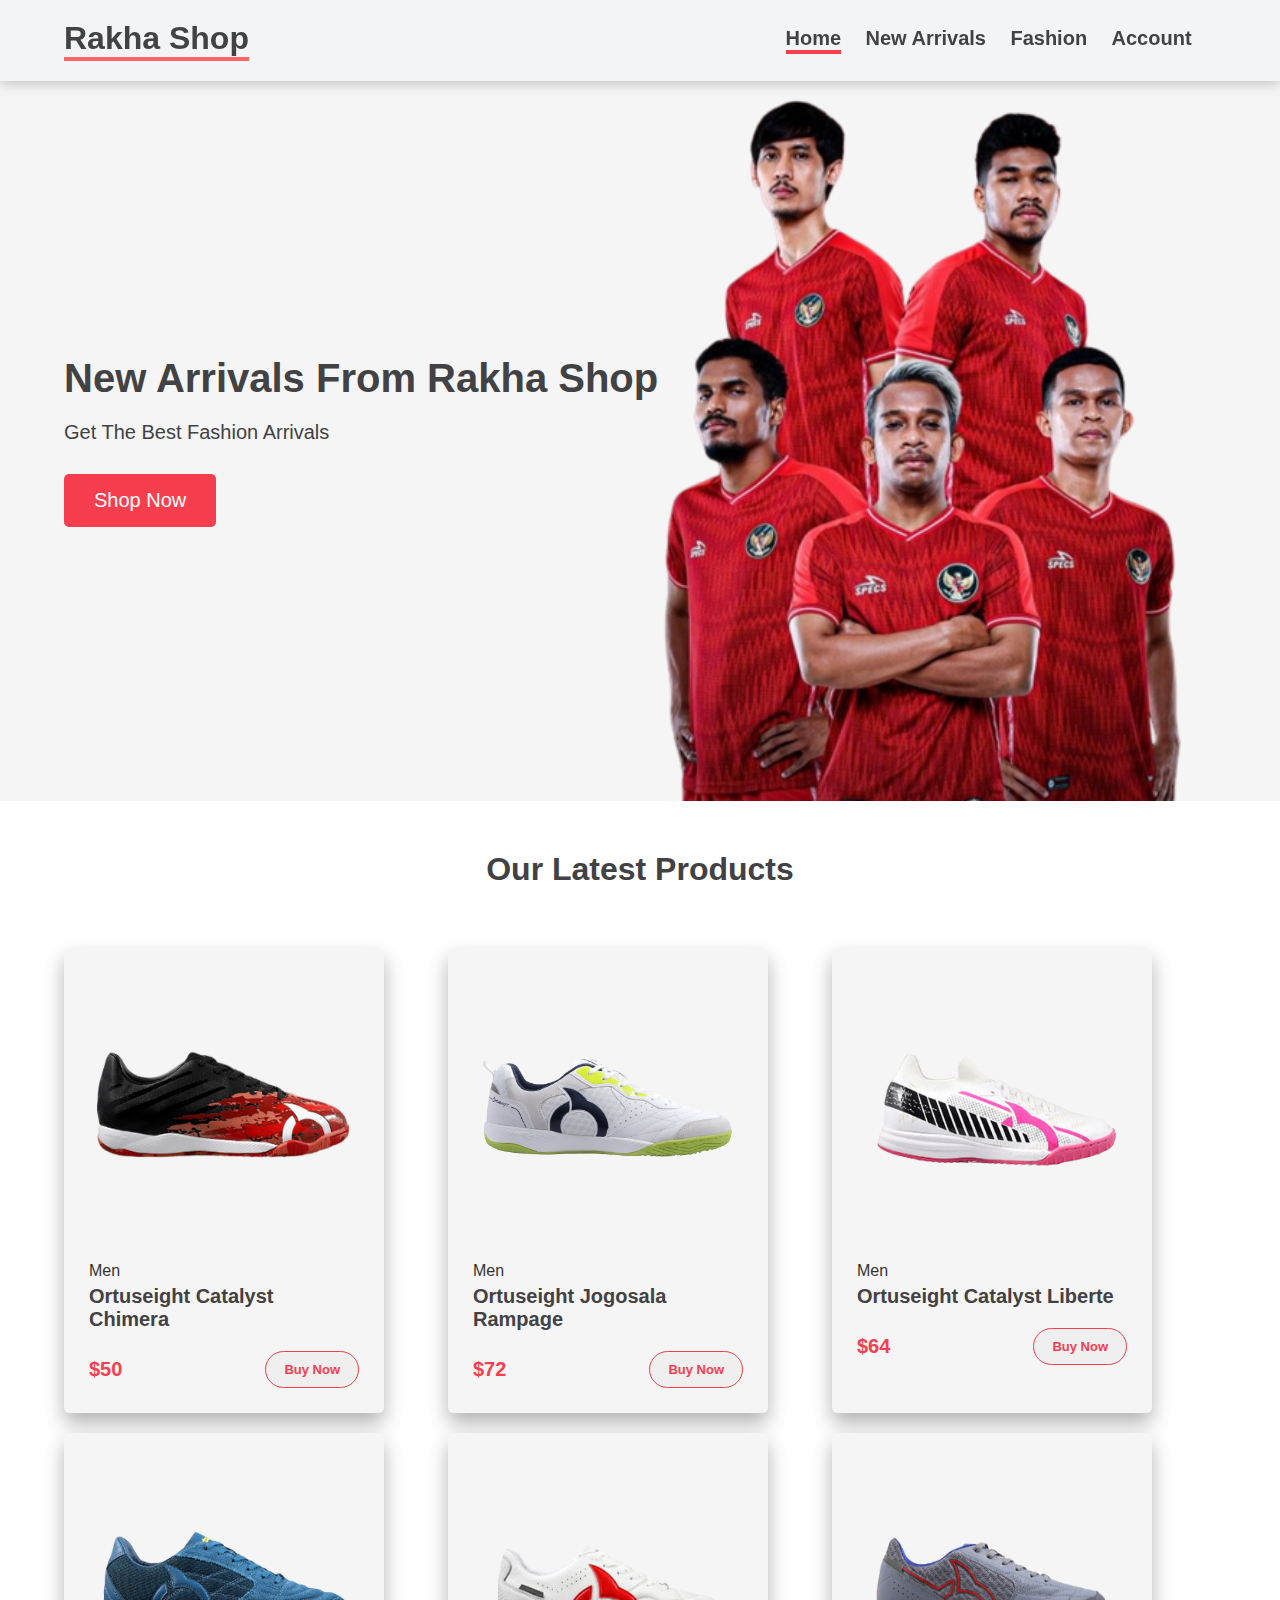
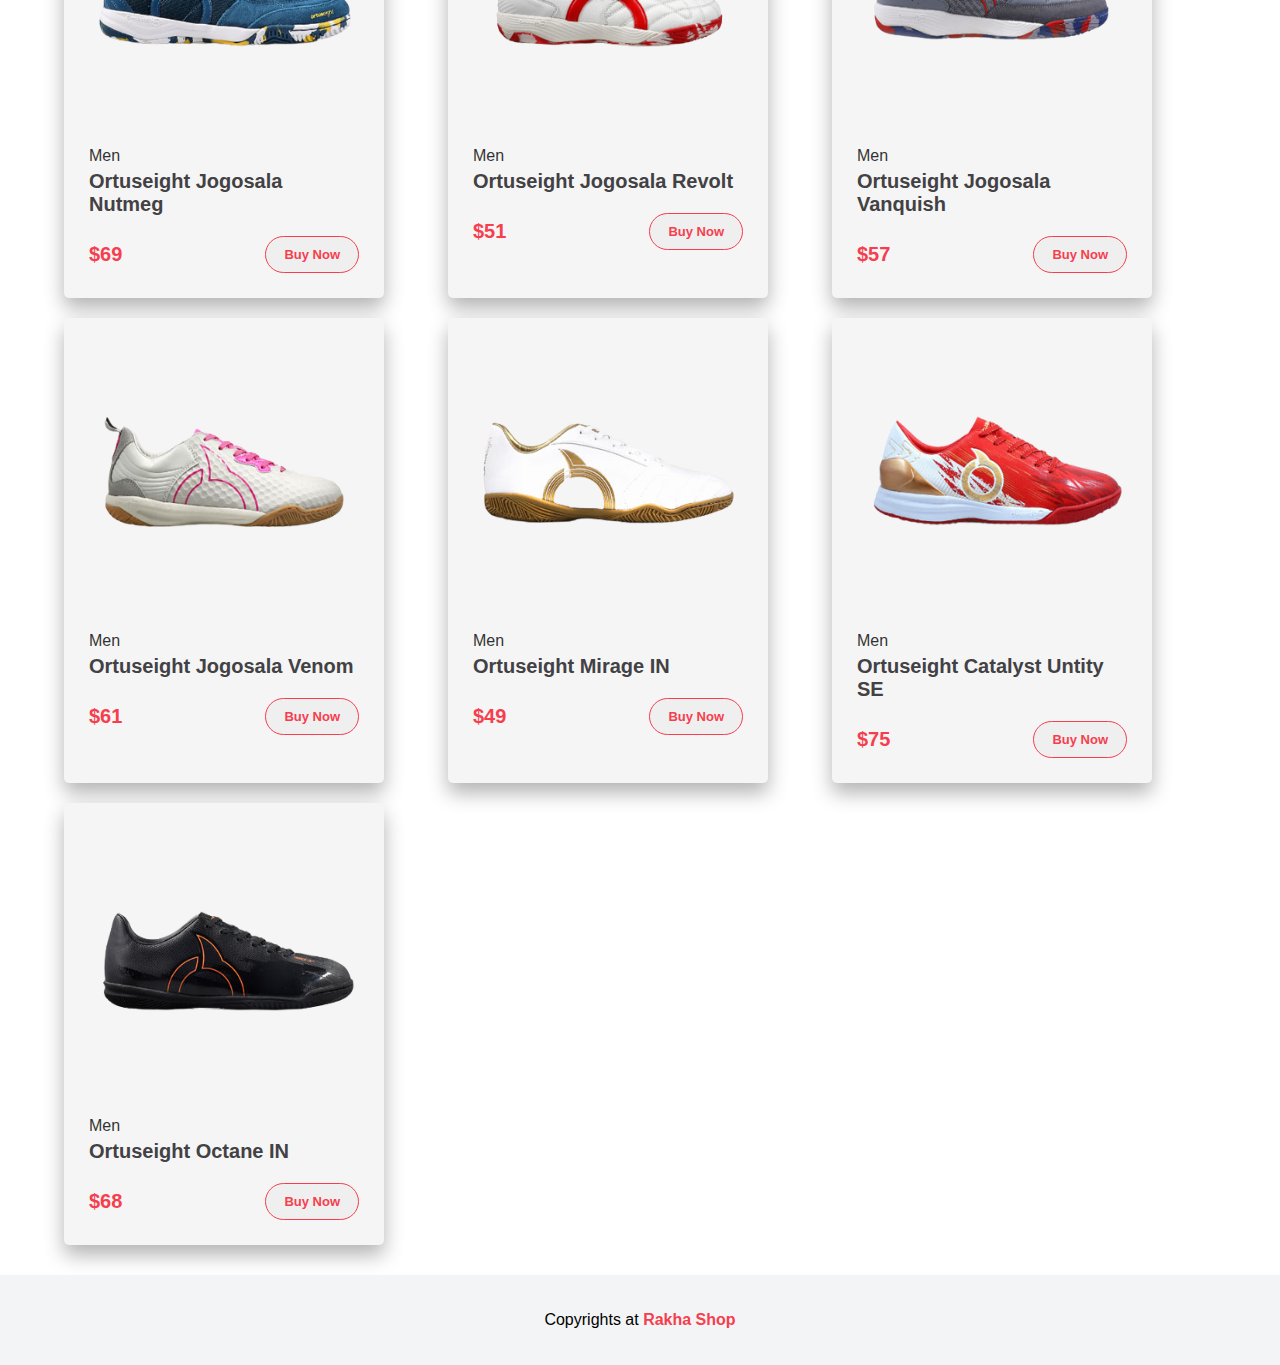
<file: Rakha Shop/index.html>
<!DOCTYPE html>
<html lang="en">
<head>
    <meta charset="UTF-8">
    <meta http-equiv="X-UA-Compatible" content="IE=edge">
    <meta name="viewport" content="width=device-width, initial-scale=1.0">
    <link rel="stylesheet" href="css/style.css">
    <link rel="stylesheet" href="https://cdnjs.cloudflare.com/ajax/libs/font-awesome/6.2.1/css/all.min.css" integrity="sha512-MV7K8+y+gLIBoVD59lQIYicR65iaqukzvf/nwasF0nqhPay5w/9lJmVM2hMDcnK1OnMGCdVK+iQrJ7lzPJQd1w==" crossorigin="anonymous" referrerpolicy="no-referrer" />
    <script src="https://cdnjs.cloudflare.com/ajax/libs/jquery/3.6.3/jquery.min.js" integrity="sha512-STof4xm1wgkfm7heWqFJVn58Hm3EtS31XFaagaa8VMReCXAkQnJZ+jEy8PCC/iT18dFy95WcExNHFTqLyp72eQ==" crossorigin="anonymous" referrerpolicy="no-referrer"></script>
    <title>Rakha Shop</title>
</head>
<body>
    
    <nav class="navbar">
        <div class="logo"><h1>Rakha Shop</h1></div>
        <ul class="menu">
            <li><a href="" class="active">Home</a></li>
            <li><a href="Data Barang/tambah.php">New Arrivals</a></li>
            <li><a href="">Fashion</a></li>
            <li><a href="login.html">Account</a></li>
            <li><a href=""><i class="fas fa-shopping-cart"></i></a></li>
        </ul>
    <!-- for responsive button -->
        <div class="menu-btn">
            <i class="fa fa-bars"></i>
        </div>
    </nav>

    <section class="content" style="background-color: #f5f5f5;">
        <h1>New Arrivals From Rakha Shop</h1>
        <p>Get The Best Fashion Arrivals</p>
        <button>Shop Now</button>
    </section> 

    <h1 class="pheading">Our Latest Products</h1>

    <section class="sec">
        <div class="products">

            <!-- card start -->
            <div class="card">
                <div class="img"><img src="Img/Ortuseight Catalyst Chimera.png" alt=""></div>
                <div class="desc">Men</div>
                <div class="title">Ortuseight Catalyst Chimera</div>
                <div class="box">
                    <div class="price">$50</div>
                    <button class="btn">Buy Now</button>
                </div>
            </div>
            <!-- card end -->

            <!-- card start -->
            <div class="card">
                <div class="img"><img src="Img/Ortuseight Jogosala Rampage.png" alt=""></div>
                <div class="desc">Men</div>
                <div class="title">Ortuseight Jogosala Rampage</div>
                <div class="box">
                    <div class="price">$72</div>
                    <button class="btn">Buy Now</button>
                </div>
            </div>
            <!-- card end -->

            <!-- card start -->
            <div class="card">
                <div class="img"><img src="Img/Ortuseight Catalyst Liberte.png" alt=""></div>
                <div class="desc">Men</div>
                <div class="title">Ortuseight Catalyst Liberte</div>
                <div class="box">
                    <div class="price">$64</div>
                    <button class="btn">Buy Now</button>
                </div>
            </div>
            <!-- card end -->

            <!-- card start -->
            <div class="card">
                <div class="img"><img src="Img/Ortuseight Jogosala Nutmeg.png" alt=""></div>
                <div class="desc">Men</div>
                <div class="title">Ortuseight Jogosala Nutmeg</div>
                <div class="box">
                    <div class="price">$69</div>
                    <button class="btn">Buy Now</button>
                </div>
            </div>
            <!-- card end -->

            <!-- card start -->
            <div class="card">
                <div class="img"><img src="Img/Ortuseight Jogosala Revolt.png" alt=""></div>
                <div class="desc">Men</div>
                <div class="title">Ortuseight Jogosala Revolt</div>
                <div class="box">
                    <div class="price">$51</div>
                    <button class="btn">Buy Now</button>
                </div>
            </div>
            <!-- card end -->

            <!-- card start -->
            <div class="card">
                <div class="img"><img src="Img/Ortuseight Jogosala Vanquish.png" alt=""></div>
                <div class="desc">Men</div>
                <div class="title">Ortuseight Jogosala Vanquish</div>
                <div class="box">
                    <div class="price">$57</div>
                    <button class="btn">Buy Now</button>
                </div>
            </div>
            <!-- card end -->

            <!-- card start -->
            <div class="card">
                <div class="img"><img src="Img/Ortuseight Jogosala Venom.png" alt=""></div>
                <div class="desc">Men</div>
                <div class="title">Ortuseight Jogosala Venom</div>
                <div class="box">
                    <div class="price">$61</div>
                    <button class="btn">Buy Now</button>
                </div>
            </div>
            <!-- card end -->

            <!-- card start -->
            <div class="card">
                <div class="img"><img src="Img/Ortuseight Mirage IN.png" alt=""></div>
                <div class="desc">Men</div>
                <div class="title">Ortuseight Mirage IN</div>
                <div class="box">
                    <div class="price">$49</div>
                    <button class="btn">Buy Now</button>
                </div>
            </div>
            <!-- card end -->

            <!-- card start -->
            <div class="card">
                <div class="img"><img src="Img/Ortuseight Catalyst Untity SE.png" alt=""></div>
                <div class="desc">Men</div>
                <div class="title">Ortuseight Catalyst Untity SE</div>
                <div class="box">
                    <div class="price">$75</div>
                    <button class="btn">Buy Now</button>
                </div>
            </div>
            <!-- card end -->

            <!-- card start -->
            <div class="card">
                <div class="img"><img src="Img/Ortuseight Octane IN.png" alt=""></div>
                <div class="desc">Men</div>
                <div class="title">Ortuseight Octane IN</div>
                <div class="box">
                    <div class="price">$68</div>
                    <button class="btn">Buy Now</button>
                </div>
            </div>
            <!-- card end -->

        </div>
    </section>

    <footer>
        <p>Copyrights at <a href="">Rakha Shop</a></p>
    </footer>

    <!-- jquery -->
    <script>
        $(".menu-btn").click(function (){
            $(".navbar .menu").toggleClass("active");
            $(".menu-btn i").toggleClass("active");
        });
    </script>

</body>
</html>
</file>
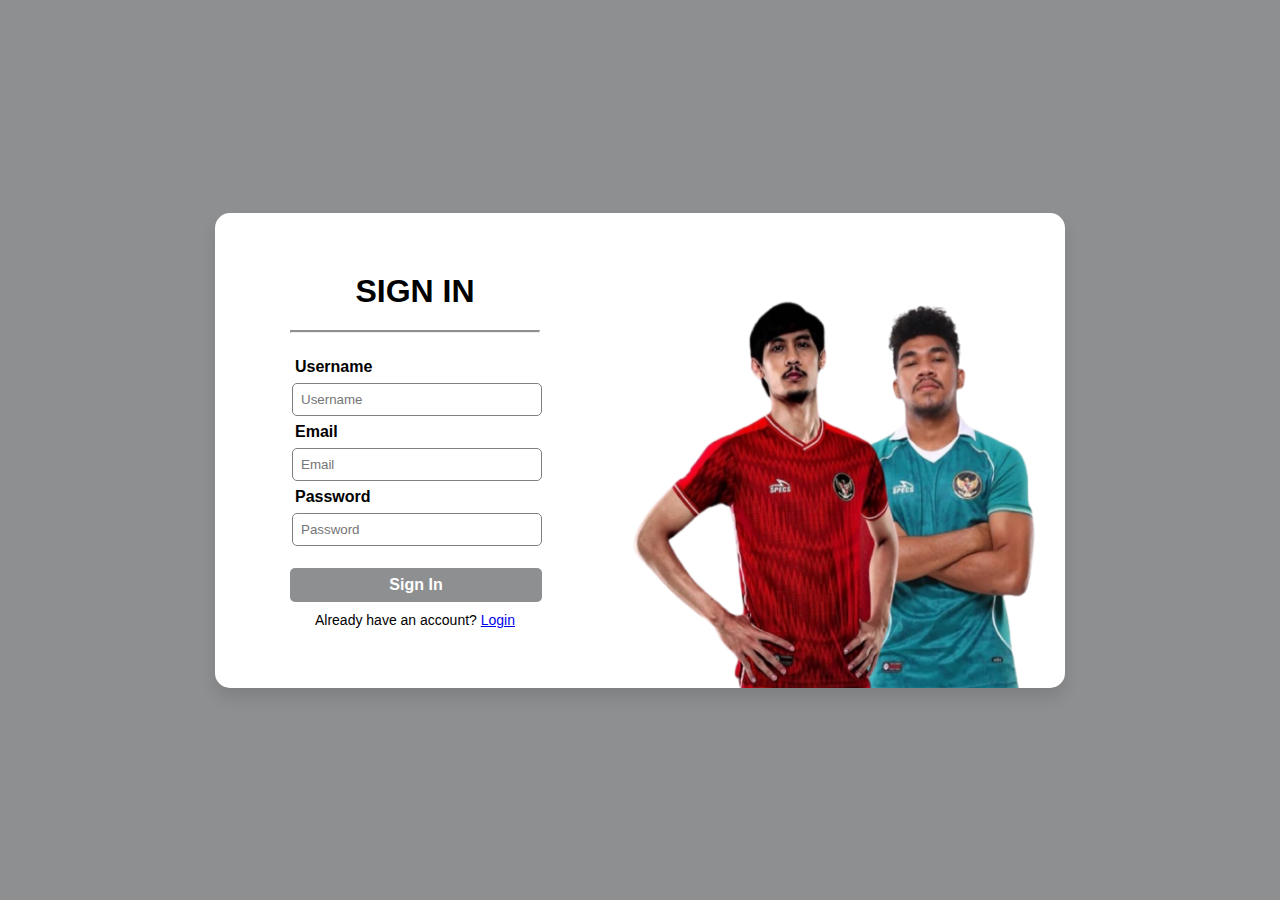
<file: Rakha Shop/login.html>
<!DOCTYPE html>
<html lang="en">
<head>
    <meta charset="UTF-8">
    <meta http-equiv="X-UA-Compatible" content="IE=edge">
    <meta name="viewport" content="width=device-width, initial-scale=1.0">
    <title>Sign In</title>
    <link rel="stylesheet" href="css/login.css">
</head>
<body>
    <div class="container">
        <div class="login">
            <form action="">
                <h1>Sign In</h1>
                <hr>
                <label for="">Username</label>
                <input type="text" placeholder="Username">
                <label for="">Email</label>
                <input type="text" placeholder="Email">
                <label for="">Password</label>
                <input type="password" placeholder="Password">
                <button><b>Sign In</b></button>
                <p>
                    Already have an account? <a href="registrasi.html">Login</a>
                </p>
            </form>
        </div>
        <div class="right">
            <img src="Img/WhatsApp_Image_2023-01-03_at_20.21.08-removebg-preview.png" alt="">
        </div>
    </div>
</body>
</html>
</file>
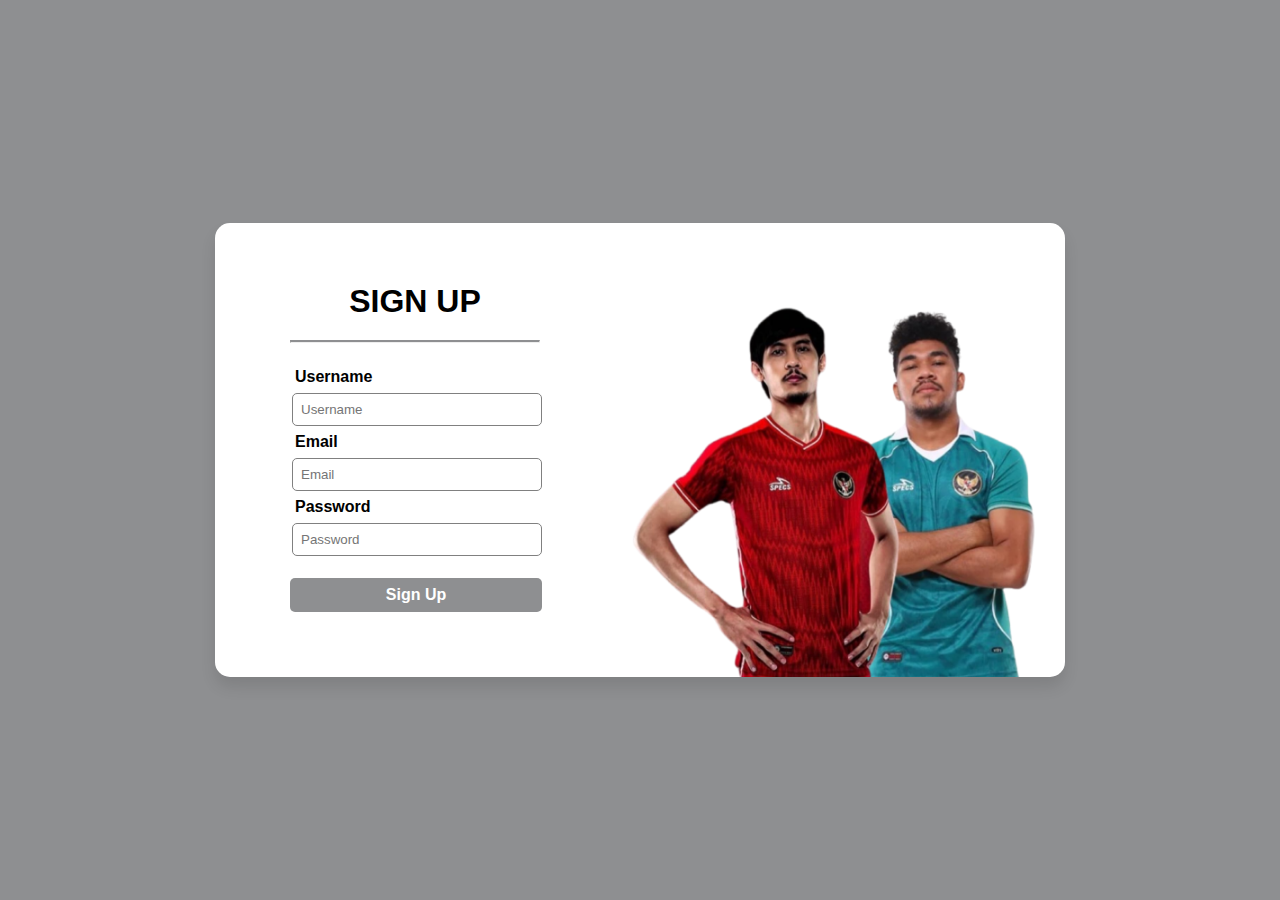
<file: Rakha Shop/registrasi.html>
<!DOCTYPE html>
<html lang="en">
<head>
    <meta charset="UTF-8">
    <meta http-equiv="X-UA-Compatible" content="IE=edge">
    <meta name="viewport" content="width=device-width, initial-scale=1.0">
    <title>Sign Up</title>
    <link rel="stylesheet" href="css/registrasi.css">
</head>
<body>
    <div class="container">
        <div class="registrasi">
            <form action="">
                <h1>Sign Up</h1>
                <hr>
                <label for="">Username</label>
                <input type="text" placeholder="Username">
                <label for="">Email</label>
                <input type="text" placeholder="Email">
                <label for="">Password</label>
                <input type="password" placeholder="Password">
                <button><b>Sign Up</b></button>
            </form>
        </div>
        <div class="right">
            <img src="Img/WhatsApp_Image_2023-01-03_at_20.21.08-removebg-preview.png" alt="">
        </div>
    </div>
</body>
</html>
</file>
<file: Rakha Shop/css/style.css>
*{
    margin: 0;
    padding: 0;
    font-family: sans-serif;
}

body{
    height: 100%;
}

/* Header */

.menu-btn{
    color: #424144;
    font-size: 23px;
    cursor: pointer;
    display: none;
}

.navbar{
    padding: 20px 5%;
    display: flex;
    justify-content: space-between;
    align-items: center;
    position: sticky;
    top: 0;
    z-index: 999;
    background-color: #f3f4f6;
    box-shadow: 0 0 14px rgba(0, 0, 0, 0.3);
}

.navbar .logo h1{
    color: #424144;
    border-bottom: 4px solid#fd6561;
}

.navbar .menu li{
    list-style: none;
    display: inline-block;
}

.navbar .menu li a{
    display: block;
    margin-left: 20px;
    color: #424144;
    border-bottom: 4px solid transparent;
    text-decoration: none;
    font-size: 20px;
    font-weight: bold;
}

.navbar .menu li .active{
    border-bottom: 4px solid #f63e4e;
}

.navbar .menu li a i{
    color: #f63e4e;
}

.navbar .menu li a:hover {
    border-bottom: 4px solid #f63e4e;
}

/* Content */

.content{
    background-image: url(../Img/bg-removebg-preview.png);
    background-size: contain;
    background-repeat: no-repeat;
    background-position: right;
    padding: 0 5%;
    display: flex;
    flex-direction: column;
    justify-content: center;
    align-items: flex-start;
    color: #424144;
    height: 80vh;
}

.content h1{
    font-size: 40px;
}

.content p{
    font-size: 20px;
    margin-top: 20px;
}

.content button{
    margin-top: 30px;
    padding: 15px 30px;
    border: none;
    background: #f63e4e;
    color: white;
    font-size: 20px;
    border-radius: 5px;
    cursor: pointer;
}

.pheading{
    text-align: center;
    margin: 50px 0;
    color: #424144;
}

/* Products */

.sec{
    padding: 10px 5%;
}

.products{
    display: grid;
    grid-template-columns: repeat(auto-fit, minmax(320px, 1fr));
}

.products .card{
    width: 310px;
    background: #f5f5f5;
    box-shadow: 0 10px 20px rgba(0, 0, 0, 0.3);
    border-radius: 5px;
    padding: 5px;
    margin-bottom: 20px;
}

.products .card img{
    height: 300px;
    width: 100%;
}

.products .card .desc{
    padding: 5px 20px;
    opacity: 0.8;
}

.products .card .title{
    font-weight: 900;
    font-size: 20px;
    color: #424144;
    padding: 0 20px;
}

.products .card .box{
    display: flex;
    justify-content: space-between;
    align-items: center;
    padding: 20px;
}

.products .card .box .price{
    color: #f63e4e;
    font-size: 20px;
    font-weight: bold;
}

.products .card .box .btn{
    font-size: 13px;
    color: #f63e4e;
    padding: 10px 18px;
    font-weight: 900;
    border: 1px solid #f63e4e;
    border-radius: 20px;
}

.products .card .box .btn:hover{
    cursor: pointer;
    background-color: #f63e4e;
    color: white;
}

/* footer */

footer{
    background-color: #f3f4f6;
    height: 10vh;
}

footer p{
    text-align: center;
    line-height: 10vh;
}

footer p a{
    text-decoration: none;
    color: #f63e4e;
    font-weight: bold;
}

/* Resonsive */

@media (max-width: 820px){
    .menu-btn{
        display: block;
        z-index: 999;
    }

    .menu-btn i.active::before{
        content: "\f00d";
    }

    .navbar .menu{
        position: fixed;
        height: 100vh;
        width: 100%;
        left: -100%;
        top: 0;
        background-color: #f3f4f6;
        text-align: center;
        padding-top: 80px;
        transition: all 0.3s ease;
    }

    .navbar .menu.active{
        left: 0;
    }

    .navbar .menu li{
        display: flex;
        justify-content: center;
    }

    .navbar .menu li a{
        margin: 10px 0;
        font-size: 25px;
    }
}

.card-body{
    color: #ffffff;
}
</file>
<file: Rakha Shop/css/login.css>
*{
    margin: 0;
    padding: 0;
    box-sizing: border-box;
    font-family: sans-serif;
}

body{
    display: flex;
    justify-content: center;
    align-items: center;
    min-height: 100vh;
    background: #8e8f91;
}

.container{
    width: 100%;
    display: flex;
    max-width: 850px;
    background: #fff;
    border-radius: 15px;
    box-shadow: 0 10px 15px rgba(0, 0, 0, 0.1);
}

.login{
    width: 400px;
}

form{
    width: 250px;
    margin: 60px auto;
}

h1{
    margin: 20px;
    text-align: center;
    font-weight: bolder;
    text-transform: uppercase;
}

hr{
    border-top: 2px solid #8e8f91;
    margin-bottom: 20px;
}

.right img{
    width: 450px;
    height: 100%;
    border-top-right-radius: 15px;
    border-bottom-right-radius: 15px;
}

form label{
    display: block;
    font-size: 16px;
    font-weight: 600;
    padding: 5px;
}

input{
    width: 100%;
    margin: 2px;
    border: none;
    outline: none;
    padding: 8px;
    border-radius: 5px;
    border: 1px solid gray;
}

button{
    border: none;
    outline: none;
    padding: 8px;
    width: 252px;
    color: #fff;
    font-size: 16px;
    cursor: pointer;
    margin-top: 20px;
    border-radius: 5px;
    background: #8e8f91;
}

p{
    text-align: center;
    margin-top: 10px;
    font-size: 14px;
}

a{
    font-size: 14px;
}

button:hover{
    background: rgb(119, 118, 118);
}

@media (max-width: 880px){
    .container{
        width: 100%;
        max-width: 750px;
        margin-left: 20px;
        margin-right: 20px;
    }

    form{
        width: 300px;
        margin: 20px auto;
    }

    .login{
        width: 400px;
        padding: 20px;
    }

    button{
        width: 100%;
    }

    .right img{
        width: 100%;
        height: 100%;
    }
}
</file>
<file: Rakha Shop/css/registrasi.css>
*{
    margin: 0;
    padding: 0;
    box-sizing: border-box;
    font-family: sans-serif;
}

body{
    display: flex;
    justify-content: center;
    align-items: center;
    min-height: 100vh;
    background: #8e8f91;
}

.container{
    width: 100%;
    display: flex;
    max-width: 850px;
    background: #fff;
    border-radius: 15px;
    box-shadow: 0 10px 15px rgba(0, 0, 0, 0.1);
}

.registrasi{
    width: 400px;
}

form{
    width: 250px;
    margin: 60px auto;
}

h1{
    margin: 20px;
    text-align: center;
    font-weight: bolder;
    text-transform: uppercase;
}

hr{
    border-top: 2px solid #8e8f91;
    margin-bottom: 20px;
}

.right img{
    width: 450px;
    height: 100%;
    border-top-right-radius: 15px;
    border-bottom-right-radius: 15px;
}

form label{
    display: block;
    font-size: 16px;
    font-weight: 600;
    padding: 5px;
}

input{
    width: 100%;
    margin: 2px;
    border: none;
    outline: none;
    padding: 8px;
    border-radius: 5px;
    border: 1px solid gray;
}

button{
    border: none;
    outline: none;
    padding: 8px;
    width: 252px;
    color: #fff;
    font-size: 16px;
    cursor: pointer;
    margin-top: 20px;
    border-radius: 5px;
    background: #8e8f91;
}

button:hover{
    background: rgb(119, 118, 118);
}

@media (max-width: 880px){
    .container{
        width: 100%;
        max-width: 750px;
        margin-left: 20px;
        margin-right: 20px;
    }

    form{
        width: 300px;
        margin: 20px auto;
    }

    .login{
        width: 400px;
        padding: 20px;
    }

    button{
        width: 100%;
    }

    .right img{
        width: 100%;
        height: 100%;
    }
}
</file>
